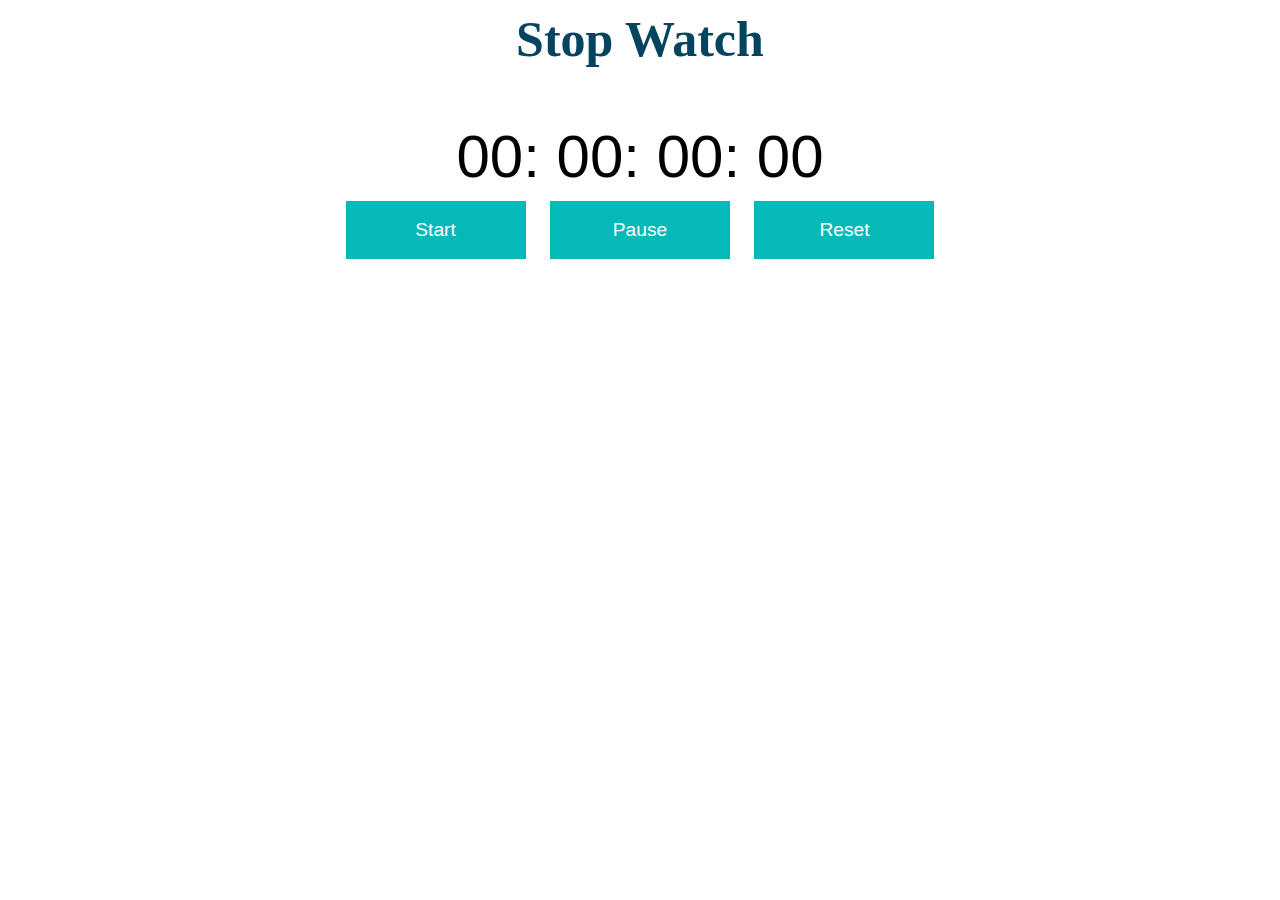
<file: StopwatchAndTimer-main/stopwatch.html>
<!DOCTYPE html>
<html lang="Pt-br">
  <head>
    <title>TIME & DATE:</title>
    <link rel="stylesheet" href="style.css">
  </head>
  <body>
    <!-- <div class="center">
    </div>  -->
    <div class="maincontainer">
        <form name="form_main">
            <div class="outer">
              <div class="inner">
                <h1 class="heading">Stop Watch</h1>
                <br /><br><br>
                <p id="time">
                  <span class="text" id="hour">00</span>:
                  <span class="text" id="minute">00</span>:
                  <span class="text" id="second">00</span>:
                  <span class="text" id="millisecond">00</span>
                </p>
              </div>
            </div>
      
            <div class="btn">
              <button type="button" name="start">Start</button>
              <button type="button" name="pause">Pause</button>
              <button type="button" name="reset">Reset</button>
            </div>
          </form>
    </div>
    

    <script src="script.js"></script>
  </body>
</html>
</file>
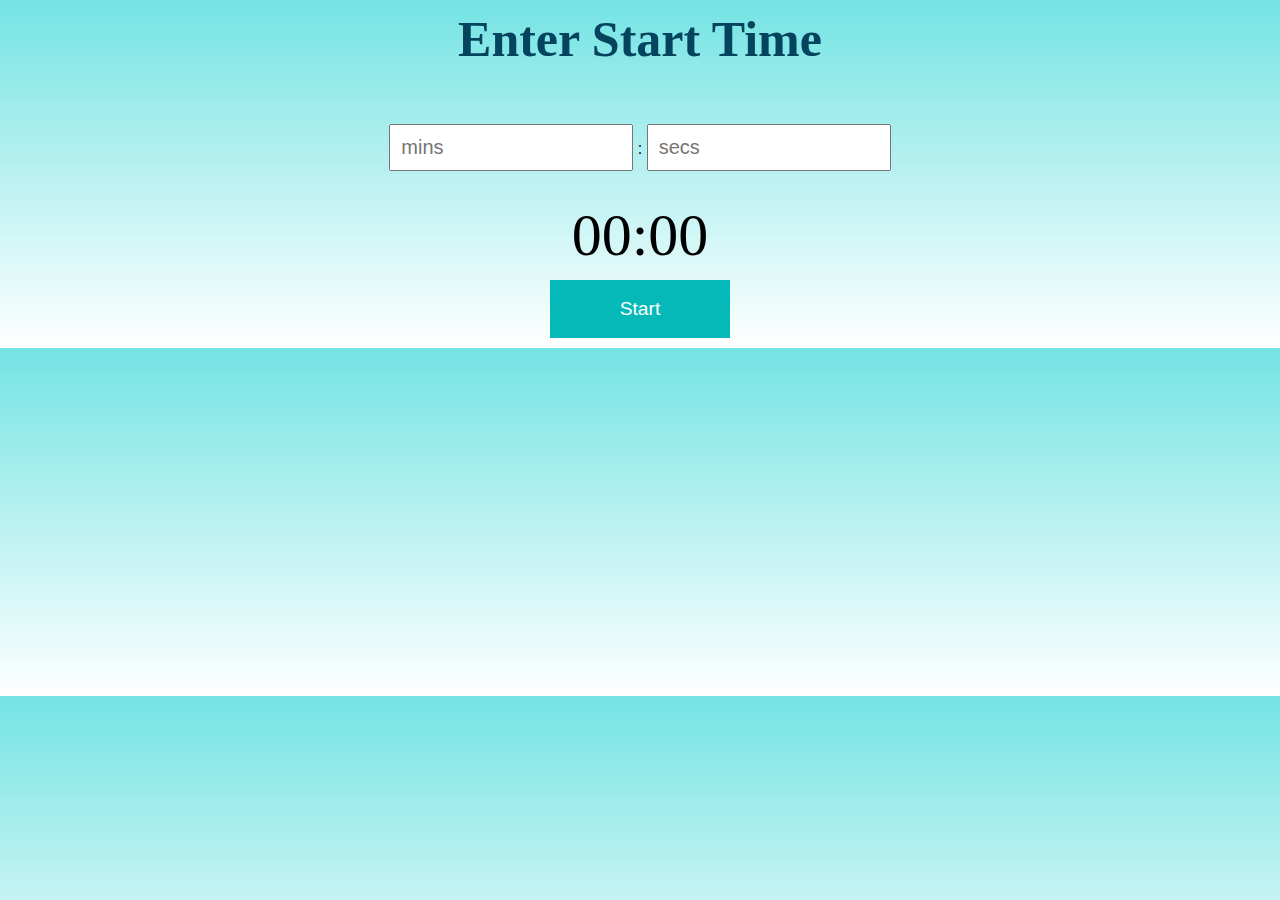
<file: StopwatchAndTimer-main/timer.html>
<!DOCTYPE html>
<html>
  <head>
    <title>WebDev</title>
    <meta charset="UTF-8" />
    <meta name="viewport" content="width=device-width, initial-scale=1.0" />
  </head>
  <style>
    @import url("https://fonts.googleapis.com/css2?family=Orbitron:wght@700&family=Poppins&display=swap");
    body {
      margin: 0;
      padding: 0;
      display: flex;
      flex-direction: column;
      justify-content: center;
      align-items: center;
      background: linear-gradient(to bottom, #33d6d6ad 0%, #ffffff 100%);
      font-family: Verdana;
    }
    #display {
      /* height: 1.5em; */
      width: auto;
      color: black;
      margin-top: 30px;
      font-size: 60px;
      font-family: Cambria, Cochin, Georgia, Times, "Times New Roman", serif;
    }
    input {
      margin-top: 20px;
      width: 220px;
      padding: 10px;
      font-size: 20px;
    }
    @media only screen and (max-width: 550px) {
      #display{
        font-size: 60px;
      }
  }
  </style>
  <link rel="stylesheet" href="style.css" />
  <body>
    <h1 class="heading">Enter Start Time</h1>
    <br />
    <br />
    <div oninput="displaymin()">
      <input type="number" id="minutes" min="0" max="59" placeholder="mins" /> :
      <input type="number" id="seconds" min="0" max="59" placeholder="secs" />
    </div>
    <div id="display">00:00</div>
    <div>
      <button id="start" onclick="watch()">Start</button>
    </div>

    <script src="https://bit.ly/codedamn-web-console"></script>
    <script>
      let mins = document.getElementById("minutes");
      let secs = document.getElementById("seconds");
      let display = document.getElementById("display");
      let start = document.getElementById("start");
      let timer;

      function displaymin() {
        display.innerHTML =
          (minutes.value > 9 ? minutes.value : "0" + minutes.value) +
          ":" +
          (seconds.value > 9 ? seconds.value : "0" + seconds.value);
      }

      function watch() {
        start.disabled = true; //the start button will be disabled once the timer starts
        mins.disabled = true;
        secs.disabled = true;
        var date1 = new Date(); //today's date
        var countDownDate = new Date(); //time from which the countdown will start
        countDownDate.setTime(
          date1.getTime() +
            minutes.value * 60 * 1000 +
            seconds.value * 1000 +
            1 * 1000
        );

        // Update the count down every 1 second
        var x = setInterval(function () {
          // Get today's date and time
          var now = new Date().getTime();

          // Find the distance between now and the count down date
          var distance = countDownDate - now;

          // Time calculations for minutes and seconds

          var minutes = Math.floor((distance % (1000 * 60 * 60)) / (1000 * 60));
          var seconds = Math.floor((distance % (1000 * 60)) / 1000);

          // Display the result in the element with id="display"
          display.innerHTML =
            (minutes > 9 ? minutes : "0" + minutes) +
            ":" +
            (seconds > 9 ? seconds : "0" + seconds);

          var audio = new Audio("Timer.mp3");

          // If the count down is finished, play audio file
          if (display.innerHTML == "00:00") {
            clearInterval(x);
            audio.play();
          }
        }, 1000);
      }
    </script>
  </body>
</html>
</file>
<file: StopwatchAndTimer-main/style.css>
* {
  margin: 0;
  padding: 0;
  /* background: linear-gradient(to right, #9cecfb, #65c7f7, #0052d4); */
}
.banner {
  width: 100vw;
  height: 110px;
  background-image: url("photos/banner--2021.png");
}
div.center {
  background-color: #05445e;
  width: 100vw;
  height: 35px;
}
ul.nav {
  display: flex;
  justify-content: flex-end;
  align-items: center;
  width: 50vw;
  height: 35px;
  background-color: #05445e;
  /* padding-top: 1px; */
}
li.nav {
  text-decoration: none;
  list-style: none;
  font-weight: 600;
  font-family: Georgia, "Times New Roman", Times, serif;
  font-size: 21px;
  color: aliceblue;
  margin-left: 20px;
  /* border-bottom: 5px solid blue; */
}
li.nav1 {
  text-decoration: none;
  list-style: none;
  font-weight: 600;
  font-family: Georgia, "Times New Roman", Times, serif;
  font-size: 21px;
  margin-left: 20px;
  color: #05445e;
  /* border-bottom: 5px solid blue; */
}
li.nav:hover {
  /* text-decoration: underline; */
  color: navy;
  display: inline-block;
  background-color: aliceblue;
  cursor: pointer;
}
div.container {
  width: 70vw;
  height: 500px;
  padding: 30px;
  margin: auto;
  background-color: aliceblue;
}
h1.heading {
  font-size: 50px;
  color: #05445e;
  text-align: center;
  font-family: Cambria, Cochin, Georgia, Times, "Times New Roman", serif;
}
p#time {
  font-size: 60px;
}
@media only screen and (max-width: 550px) {
    p#time{
        font-size: 60px;
        margin-left: -40px;
        display: flex;
        flex-wrap: none;
    }
    h1.heading{
        font-size: 45px;
    }
    button{
        width: 40px;
    }
    input{
        width: 130px;
        font-size: 18px;
    }
  }
button {
  border: none;
  padding: 18px 10px;
  background-color: rgb(6, 185, 185);
  color: white;
  font-size: 1.2em;
  width: 180px;
  margin: 10px;
}
button:hover {
  cursor: pointer;
  background-color: #05445e;
  width: 200px;
  font-size: 1.4em;
  color: #fff;
  transition: 0.4s;
  border: none;
}
/* input {
  margin-top: 20px;
  width: 220px;
  padding: 10px;
  font-size: 20px;
} */
a {
  text-decoration: none;
  color: aliceblue;
}
div.maincontainer {
  width: 70vw;
  background-color: rgba(255, 235, 205, 0);
  /* height: auto; */
  margin: auto;
}
div.btn {
  text-align: center;
}
div.outer {
  text-align: center;
}
body {
  margin: 0px auto;
  padding: 0px;
  font-family: helvetica;
  height: auto;
  /* background-color: aliceblue; */
}
h1 {
  text-align: center;
  font-size: 45px;
  margin-top: 10px;
  color: #bef781;
}

h1 p {
  text-align: center;
  margin: 0px;
  font-size: 18px;
  text-decoration: underline;
  color: white;
}

#main_content {
  margin-top: 15px;
  width: auto;
  margin-left: 10px;
  margin-right: 10px;
}

#main_content li {
  display: inline;
  list-style-type: none;
  background-color: #688a08;
  padding: 10px;
  border-radius: 5px 5px 0px 0px;
  color: #f1f823;
  font-weight: bold;
  cursor: pointer;
}

#main_content li.notselected {
  background-color: #33d6d6ad;
  color: navy;
}

#main_content li.selected {
  background-color: #33d6d6ad;
  color: navy;
}

#main_content .hidden_desc {
  display: none;
  visibility: hidden;
}

#main_content #page_content {
  background: linear-gradient(to bottom, #33d6d6ad 0%, #ffffff 100%);
  padding: 10px;
  margin-top: 9px;
  border-radius: 0px 5px 5px 5px;
  color: #2e2e2e;
  line-height: 1.6em;
  word-spacing: 4px;
}
iframe {
  width: 100%;
  height: 60%;
  border: 2px groove #2e2e2e;
}
p{
    text-align: center;
    /* margin-top: 20px; */
}
div.footer {
    width: 100%;
    height: 50px;
    background-color: #7f7fff7a;
    padding-top: 20px;
    color: #292a0a;
    font-size: 18px;
    visibility: none;
}
</file>
